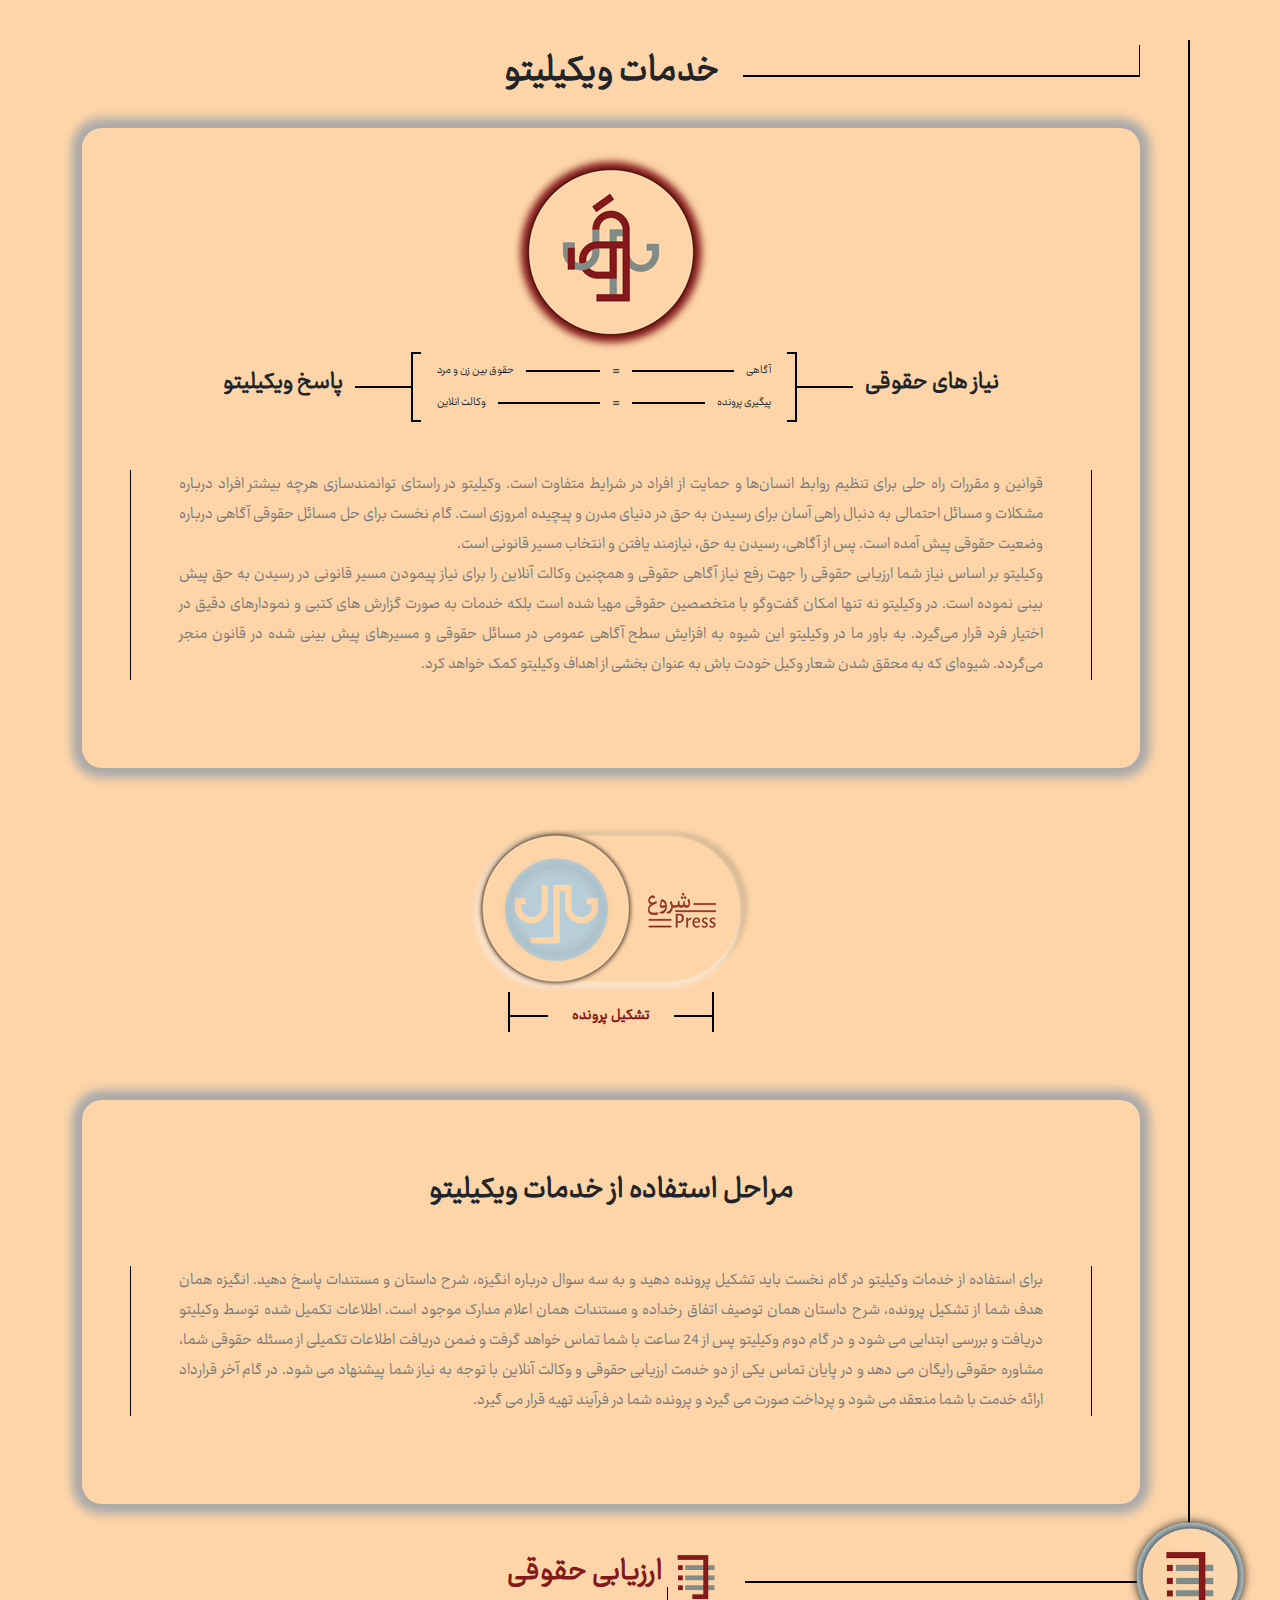
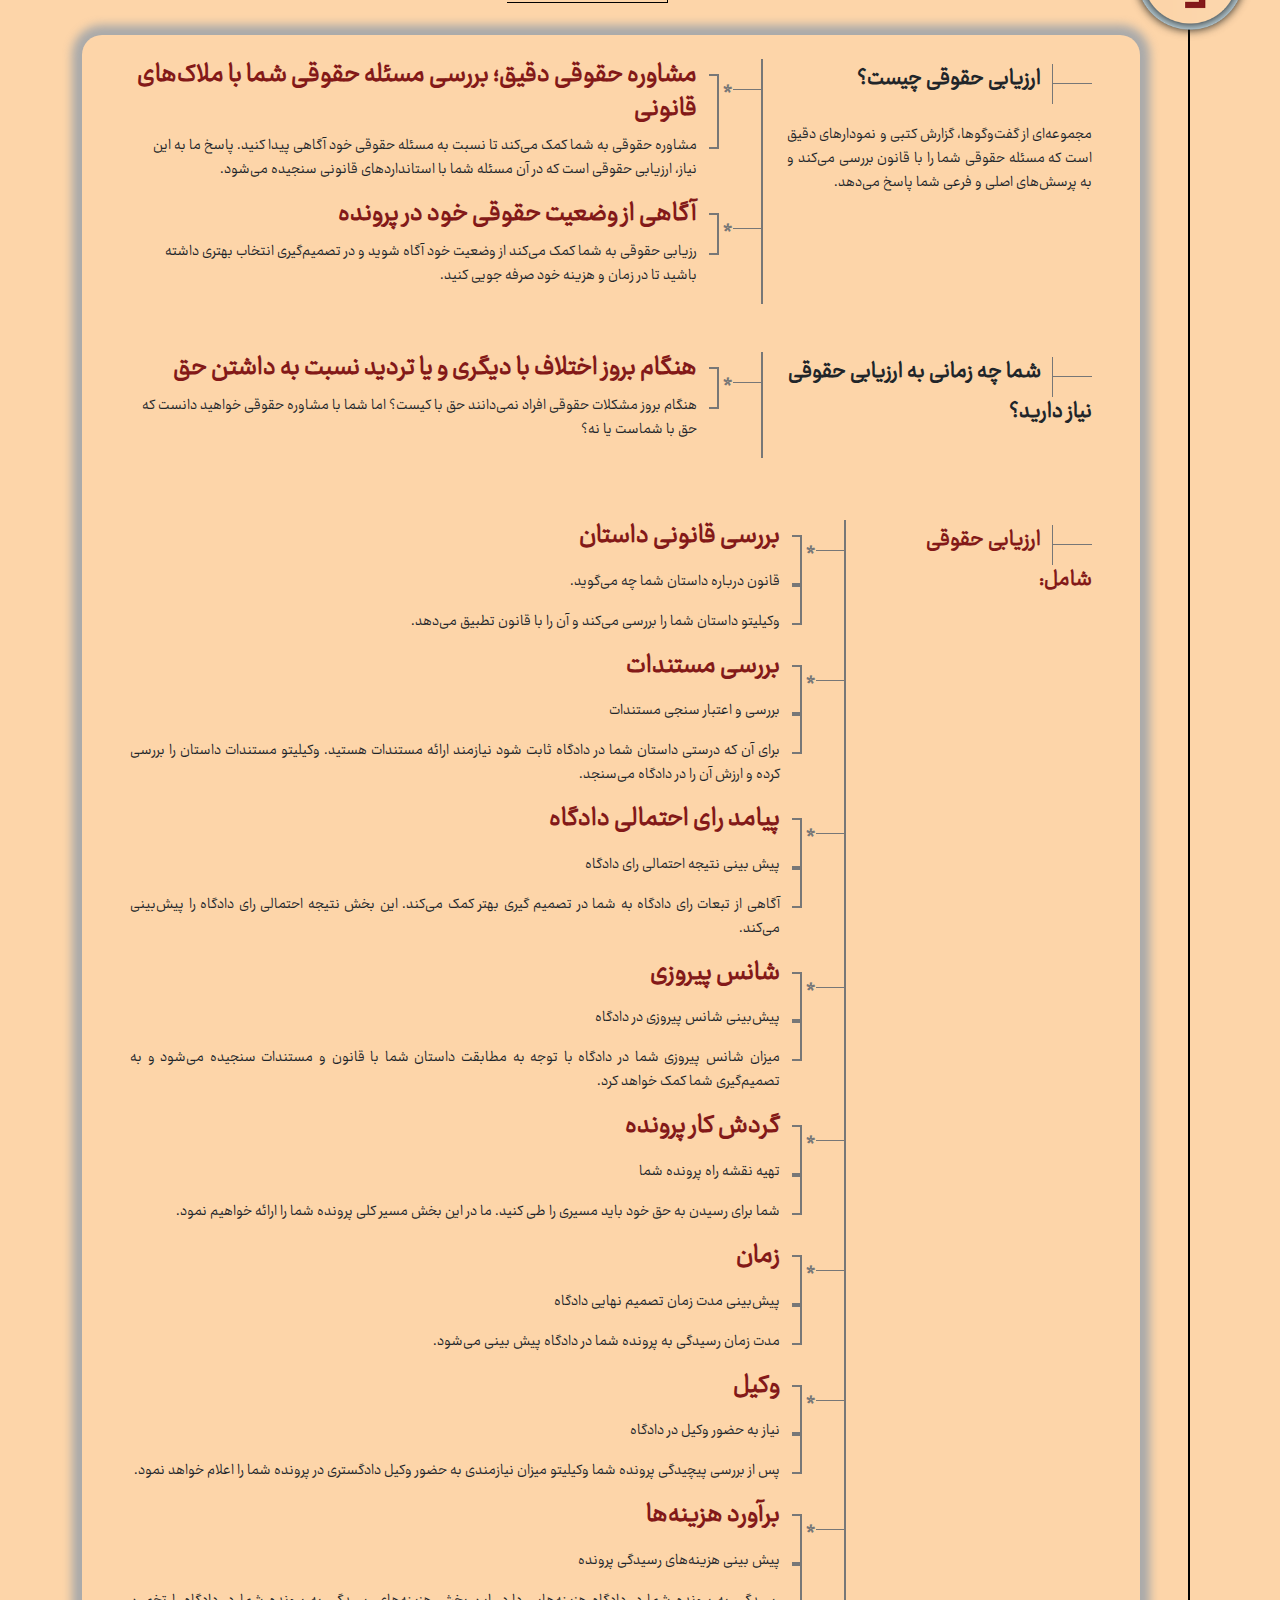
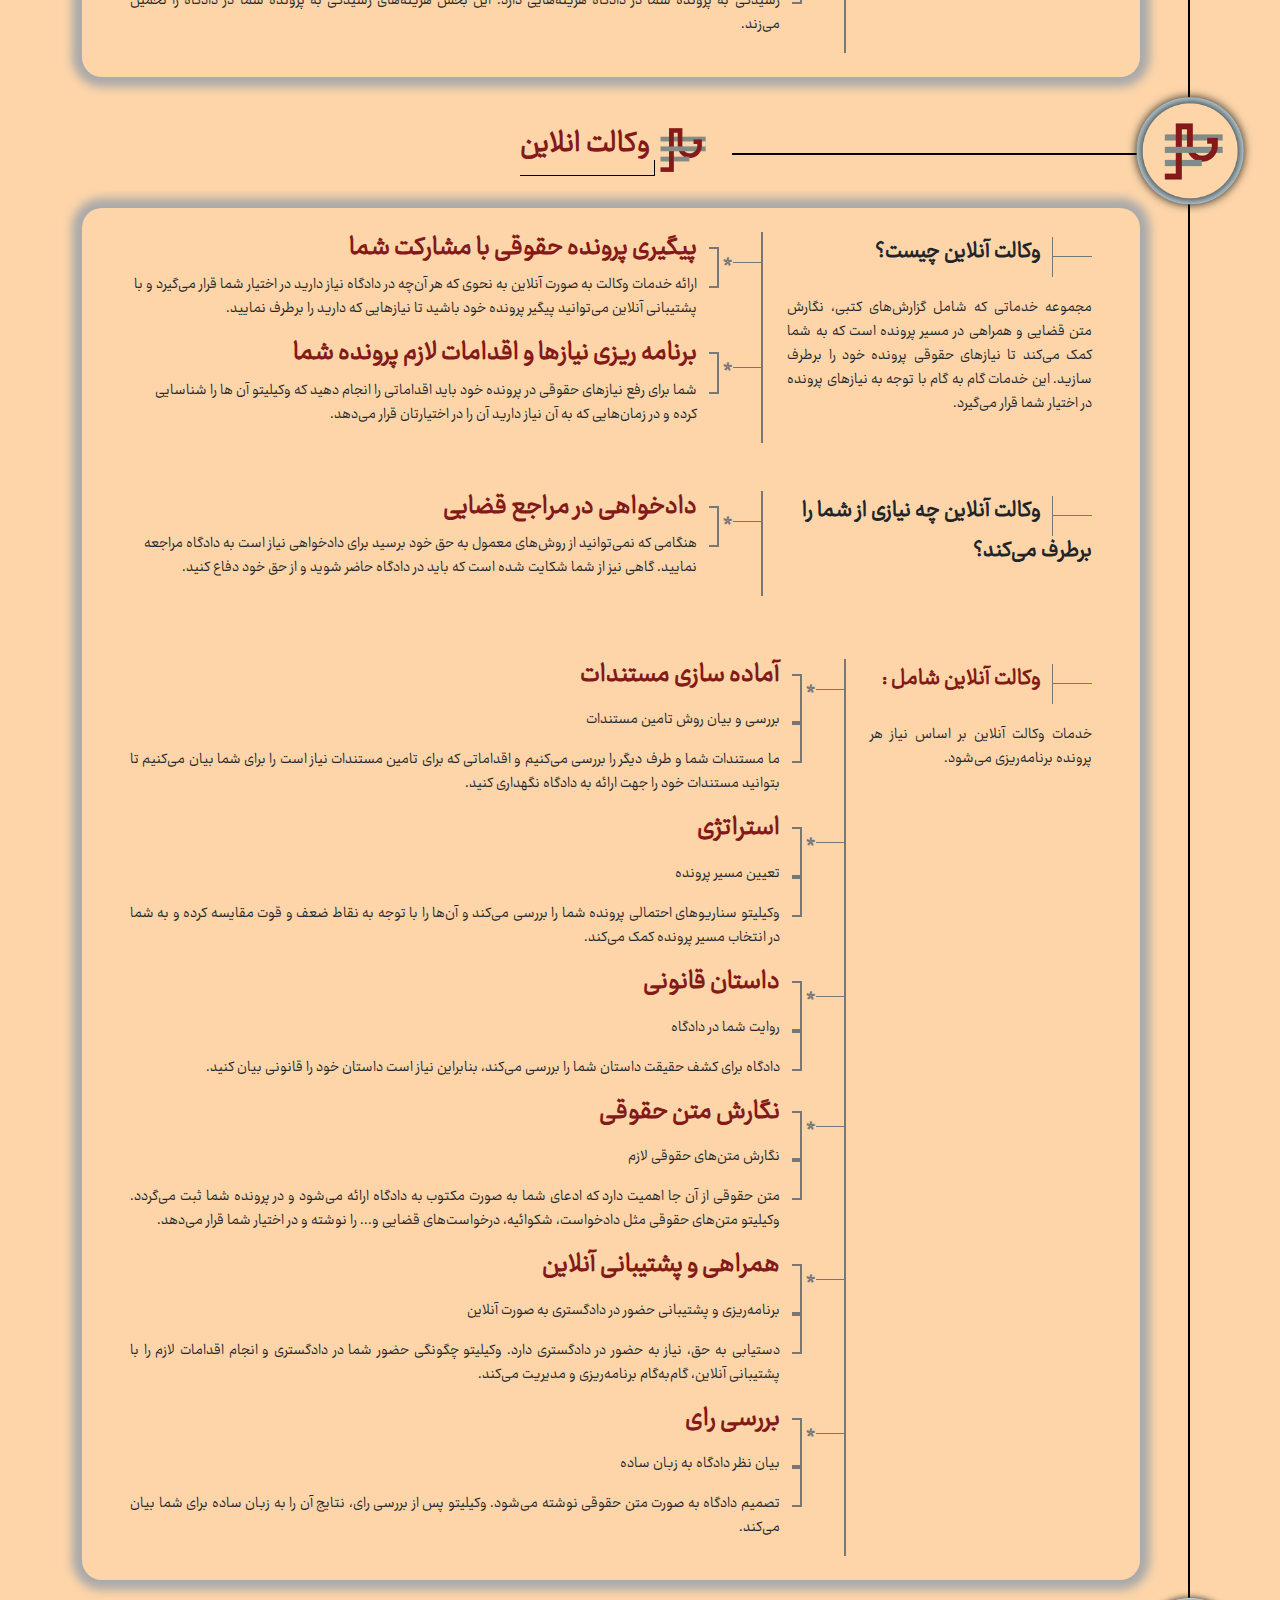
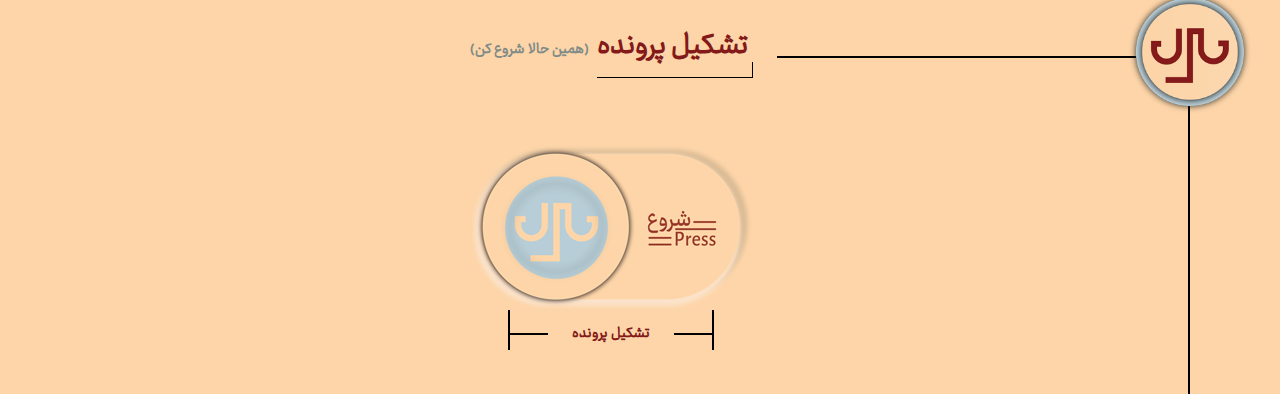
<file: index.html>
<!DOCTYPE html>
<html lang="fa" dir="rtl">
  <head>
    <meta charset="UTF-8" />
    <meta name="viewport" content="width=device-width, initial-scale=1.0" />
    <title>Document</title>
    <link rel="stylesheet" href="assets/css/bootstrap.rtl.min.css" />
    <link rel="stylesheet" href="assets/css/style.css" />
    <link rel="stylesheet" href="assets/css/media.css" />
  </head>
  <body>
    <div id="Hk-right-long-line"></div>
    <!-- component::Hk-header::begin -->
    <div class="container fw-bold mt-5">
      <div class="row justify-content-center align-items-center">
        <div class="col position-relative">
          <div class="Hk-through-line"></div>
          <div class="Hk-top-right-line"></div>
        </div>
        <div class="col-auto text-center">
          <h1 class="fw-bold">خدمات ویکیلیتو</h1>
        </div>
        <div class="col"></div>
      </div>
    </div>
    <!-- component::Hk-header::end -->
    <div class="container mt-4">
      <div class="Hk-box py-4 px-md-5 px-sm-2">
        <div class="row justify-content-center">
          <div class="col-auto">
            <img src="assets/images/semi-logo-D-1.png" alt="" />
          </div>
        </div>
        <!-- component::Hk-equal-box-desktop::begin -->
        <div
          id="Hk-equal-box"
          class="row align-items-center mx-auto d-none d-md-flex"
        >
          <div class="col-auto">
            <h3 class="fw-bold">نیاز های حقوقی</h3>
          </div>
          <div id="Hk-akoolad-right" class="col-auto ps-0">
            <!-- component::Hk-akoolad::begin -->
            <div class="Hk-akoolad d-flex align-items-center">
              <div class="Hk-through-line"></div>
            </div>
            <!-- component::Hk-akoolad::end -->
          </div>
          <div id="Hk-equal-box-math" class="col">
            <div class="row align-items-center justify-content-between">
              <div id="Hk-word-1" class="col-auto">آگاهی</div>
              <div class="col position-relative p-0">
                <div id="Hk-line-1" class="Hk-through-line"></div>
              </div>
              <div class="col-auto Hk-equal">=</div>
              <div class="col position-relative p-0">
                <div id="Hk-line-2" class="Hk-through-line"></div>
              </div>
              <div id="Hk-word-2" class="col-auto text-end">
                حقوق بین زن و مرد
              </div>
            </div>
            <div class="row align-items-center justify-content-between mt-2">
              <div id="Hk-word-3" class="col-auto">پیگیری پرونده</div>
              <div class="col position-relative p-0">
                <div id="Hk-line-3" class="Hk-through-line"></div>
              </div>
              <div class="col-auto Hk-equal">=</div>
              <div class="col position-relative p-0">
                <div id="Hk-line-4" class="Hk-through-line"></div>
              </div>
              <div id="Hk-word-4" class="col-auto text-end">وکالت انلاین</div>
            </div>
          </div>
          <div id="Hk-akoolad-left" class="col-auto pe-0">
            <!-- component::Hk-akoolad::begin -->
            <div class="Hk-akoolad Hk-rotate d-flex align-items-center">
              <div class="Hk-through-line"></div>
            </div>
            <!-- component::Hk-akoolad::end -->
          </div>
          <div class="col-auto">
            <h3 class="fw-bold Hk-equal-box-h3">پاسخ ویکیلیتو</h3>
          </div>
        </div>
        <!-- component::Hk-equal-box-desktop::end -->
        <!-- component::Hk-equal-box-mobile::begin -->
        <div id="Hk-equal-box-mobile" class="row mt-5 d-md-none">
          <div class="col">
            <div class="row justify-content-center">
              <div class="col-auto">
                <h3 class="fw-bold">نیازمندی مسائل حقوقی</h3>
              </div>
            </div>
            <div class="row justify-content-center mb-3">
              <div
                id="Hk-akoolad-ofoghi-top"
                class="col-auto"
                style="width: 600px; height: 40px"
              >
                <!-- component::Hk-akoolad-ofoghi::begin -->
                <div class="Hk-akoolad-ofoghi d-flex justify-content-center">
                  <div class="Hk-through-line-vertical"></div>
                </div>
                <!-- component::Hk-akoolad-ofoghi::end -->
              </div>
            </div>
            <div class="row">
              <div id="Hk-equal-box-mobile-right" class="col-6">
                <div
                  class="row flex-column justify-content-center align-items-center"
                >
                  <div class="col-auto">اگاهی درباره وضعیت حقوقی</div>
                  <div
                    class="col-auto position-relative"
                    style="height: 15px; width: 2px"
                  >
                    <div class="Hk-through-line-vertical"></div>
                  </div>
                  <div class="col-auto">=</div>
                  <div
                    class="col-auto position-relative"
                    style="height: 15px; width: 2px"
                  >
                    <div class="Hk-through-line-vertical"></div>
                  </div>
                  <div class="col-auto">ارزیابی حقوقی</div>
                </div>
              </div>
              <div id="Hk-equal-box-mobile-left" class="col-6">
                <div
                  class="row flex-column justify-content-center align-items-center"
                >
                  <div class="col-auto">پیگیری پرونده حقوقی</div>
                  <div
                    class="col-auto position-relative"
                    style="height: 15px; width: 2px"
                  >
                    <div class="Hk-through-line-vertical"></div>
                  </div>
                  <div class="col-auto">=</div>
                  <div
                    class="col-auto position-relative"
                    style="height: 15px; width: 2px"
                  >
                    <div class="Hk-through-line-vertical"></div>
                  </div>
                  <div class="col-auto">وکالت انلاین</div>
                </div>
              </div>
            </div>
            <div class="row justify-content-center mt-3">
              <div
                id="Hk-akoolad-ofoghi-bottom"
                class="col-auto"
                style="width: 600px; height: 40px"
              >
                <!-- component::Hk-akoolad-ofoghi::begin -->
                <div
                  class="Hk-akoolad-ofoghi Hk-rotate d-flex justify-content-center"
                >
                  <div class="Hk-through-line-vertical"></div>
                </div>
                <!-- component::Hk-akoolad-ofoghi::end -->
              </div>
            </div>
            <div class="row justify-content-center mt-2">
              <div class="col-auto">
                <h3 class="fw-bold">پاسخ ویکیلیتو</h3>
              </div>
            </div>
          </div>
        </div>
        <!-- component::Hk-equal-box-mobile::end -->
        <div class="row my-5">
          <div class="col">
            <p class="Hk-paragraph Hk-border-both px-5">
              قوانین و مقررات راه حلی برای تنظیم روابط انسان‌ها و حمایت از افراد
              در شرایط متفاوت است. وکیلیتو در راستای توانمندسازی هرچه بیشتر
              افراد درباره مشکلات و مسائل احتمالی به دنبال راهی آسان برای رسیدن
              به حق در دنیای مدرن و پیچیده امروزی است. گام نخست برای حل مسائل
              حقوقی آگاهی درباره وضعیت حقوقی پیش آمده است. پس از آگاهی، رسیدن به
              حق، نیازمند یافتن و انتخاب مسیر قانونی است.
              <br />
              وکیلیتو بر اساس نیاز شما ارزیابی حقوقی را جهت رفع نیاز آگاهی حقوقی
              و همچنین وکالت آنلاین را برای نیاز پیمودن مسیر قانونی در رسیدن به
              حق پیش بینی نموده است. در وکیلیتو نه تنها امکان گفت‌وگو با متخصصین
              حقوقی مهیا شده است بلکه خدمات به صورت گزارش های کتبی و نمودارهای
              دقیق در اختیار فرد قرار می‌گیرد. به باور ما در وکیلیتو این شیوه به
              افزایش سطح آگاهی عمومی در مسائل حقوقی و مسیرهای پیش بینی شده در
              قانون منجر می‌گردد. شیوه‌ای که به محقق شدن شعار وکیل خودت باش به
              عنوان بخشی از اهداف وکیلیتو کمک خواهد کرد.
            </p>
          </div>
        </div>
      </div>
    </div>
    <div class="container">
      <div class="row justify-content-center">
        <div class="col-auto">
          <!-- component::Hk-start-btn::begin -->
          <div class="Hk-start-btn-container py-5">
            <div class="row">
              <div class="col">
                <div class="Hk-start-btn"></div>
              </div>
            </div>
            <div class="row">
              <div class="col">
                <div class="row align-items-center justify-content-center">
                  <div class="col-auto">
                    <div class="Hk-3raahi"></div>
                  </div>
                  <div class="col-auto">
                    <span class="Hk-text-primary fw-bold">تشکیل پرونده</span>
                  </div>
                  <div class="col-auto">
                    <div class="Hk-3raahi Hk-flip"></div>
                  </div>
                </div>
              </div>
            </div>
          </div>
          <!-- component::Hk-start-btn::end -->
        </div>
      </div>
    </div>
    <div class="container mt-4">
      <div class="Hk-box py-4 px-md-5 px-sm-2">
        <div class="row justify-content-center">
          <div class="col-auto">
            <h2 class="fw-bold mt-5">مراحل استفاده از خدمات ویکیلیتو</h2>
          </div>
        </div>
        <div class="row my-5">
          <div class="col">
            <p class="Hk-paragraph Hk-border-both px-5">
              برای استفاده از خدمات وکیلیتو در گام نخست باید تشکیل پرونده دهید و
              به سه سوال درباره انگیزه، شرح داستان و مستندات پاسخ دهید. انگیزه
              همان هدف شما از تشکیل پرونده، شرح داستان همان توصیف اتفاق رخداده و
              مستندات همان اعلام مدارک موجود است. اطلاعات تکمیل شده توسط وکیلیتو
              دریافت و بررسی ابتدایی می شود و در گام دوم وکیلیتو پس از 24 ساعت
              با شما تماس خواهد گرفت و ضمن دریافت اطلاعات تکمیلی از مسئله حقوقی
              شما، مشاوره حقوقی رایگان می دهد و در پایان تماس یکی از دو خدمت
              ارزیابی حقوقی و وکالت آنلاین با توجه به نیاز شما پیشنهاد می شود.
              در گام آخر قرارداد ارائه خدمت با شما منعقد می شود و پرداخت صورت می
              گیرد و پرونده شما در فرآیند تهیه قرار می گیرد.
            </p>
          </div>
        </div>
      </div>
    </div>
    <!-- sectoin::ارزیابی حقوقی -->
    <!-- component::Hk-header::begin -->
    <div class="container fw-bold mt-5 Hk-header position-relative">
      <div class="row justify-content-center align-items-center">
        <img
          class="Hk-header-absolute-image"
          src="assets/images/1-Service-another-1.png"
          alt=""
        />
        <div class="col position-relative">
          <div class="Hk-through-line"></div>
        </div>
        <div class="col-auto text-center">
          <img
          class="Hk-header-mobile-image"
          src="assets/images/1-Service-another-2.png"
          alt=""
          />
          <h2 class="fw-bold Hk-text-primary Hk-header-title">ارزیابی حقوقی</h2>
        </div>
        <div class="col"></div>
      </div>
    </div>
    <!-- component::Hk-header::end -->
    <div class="container mt-4">
      <div class="Hk-box py-4 px-md-5 px-sm-4 px-3">
        <div class="row">
          <div class="col-12 col-lg-4">
            <div class="row flex-column">
              <div class="col">
                <!-- component::Hk-3raahi-middle::begin -->
                <div class="Hk-3raahi-middle Hk-flip d-inline-block"></div>
                <!-- component::Hk-3raahi-middle::end -->
                <span class="h4 fw-bold ps-2 Hk-line-height-40">
                  ارزیابی حقوقی چیست؟
                </span>
              </div>
              <div class="col mt-4">
                <p class="text-justify Hk-border-both-mobile px-3 px-lg-0">
                  مجموعه‌ای از گفت‌وگوها، گزارش کتبی و نمودارهای دقیق است که
                  مسئله حقوقی شما را با قانون بررسی می‌کند و به پرسش‌های اصلی و
                  فرعی شما پاسخ می‌دهد.
                </p>
              </div>
            </div>
          </div>
          <div class="col-12 col-lg-8">
            <!--components:: Hk-tree-2level::begin -->
            <div class="row">
              <div class="col-auto pe-4">
                <div class="Hk-lines-with-star">
                  <div class="Hk-star-line"></div>
                </div>
              </div>
              <div class="col">
                <div class="row flex-column position-relative">
                  <div class="col h3 Hk-text-primary fw-bold Hk-tree-box-title">
                    <div class="Hk-line-more"></div>
                    <span>
                      مشاوره حقوقی دقیق؛ بررسی مسئله حقوقی شما با ملاک‌های
                      قانونی
                    </span>
                  </div>
                  <div class="col Hk-tree-box-subTitle">
                    <p>
                      مشاوره حقوقی به شما کمک می‌کند تا نسبت به مسئله حقوقی خود
                      آگاهی پیدا کنید. پاسخ ما به این نیاز، ارزیابی حقوقی است که
                      در آن مسئله شما با استانداردهای قانونی سنجیده می‌شود.
                    </p>
                  </div>
                </div>
              </div>
            </div>
            <!--components:: Hk-tree-2level::end -->
            <!--components:: Hk-tree-2level::begin -->
            <div class="row">
              <div class="col-auto pe-4">
                <div class="Hk-lines-with-star">
                  <div class="Hk-star-line"></div>
                </div>
              </div>
              <div class="col">
                <div class="row flex-column position-relative">
                  <div class="col h3 Hk-text-primary fw-bold Hk-tree-box-title">
                    <div class="Hk-line-more"></div>
                    <span> آگاهی از وضعیت حقوقی خود در پرونده</span>
                  </div>
                  <div class="col Hk-tree-box-subTitle">
                    <p>
                      رزیابی حقوقی به شما کمک می‌کند از وضعیت خود آگاه شوید و در
                      تصمیم‌گیری انتخاب بهتری داشته باشید تا در زمان و هزینه خود
                      صرفه جویی کنید.
                    </p>
                  </div>
                </div>
              </div>
            </div>
            <!--components:: Hk-tree-2level::end -->
          </div>
        </div>
        <div class="row mt-5">
          <div class="col-12 col-lg-4">
            <div class="row flex-column">
              <div class="col">
                <!-- component::Hk-3raahi-middle::begin -->
                <div class="Hk-3raahi-middle Hk-flip d-inline-block"></div>
                <!-- component::Hk-3raahi-middle::end -->
                <span class="h4 fw-bold ps-2 Hk-line-height-40">
                  شما چه زمانی به ارزیابی حقوقی نیاز دارید؟</span
                >
              </div>
              <div class="col mt-4">
                <p class="text-justify"></p>
              </div>
            </div>
          </div>
          <div class="col-12 col-lg-8">
            <!--components:: Hk-tree-2level::begin -->
            <div class="row">
              <div class="col-auto pe-4">
                <div class="Hk-lines-with-star">
                  <div class="Hk-star-line"></div>
                </div>
              </div>
              <div class="col">
                <div class="row flex-column position-relative">
                  <div class="col h3 Hk-text-primary fw-bold Hk-tree-box-title">
                    <div class="Hk-line-more"></div>
                    <span>
                      هنگام بروز اختلاف با دیگری و یا تردید نسبت به داشتن حق
                    </span>
                  </div>
                  <div class="col Hk-tree-box-subTitle">
                    <p>
                      هنگام بروز مشکلات حقوقی افراد نمی‌دانند حق با کیست؟ اما
                      شما با مشاوره حقوقی خواهید دانست که حق با شماست یا نه؟
                    </p>
                  </div>
                </div>
              </div>
            </div>
            <!--components:: Hk-tree-2level::end -->
          </div>
        </div>
        <div class="row mt-5">
          <div class="col-12 col-lg-3">
            <div class="row flex-column">
              <div class="col">
                <!-- component::Hk-3raahi-middle::begin -->
                <div class="Hk-3raahi-middle Hk-flip d-inline-block"></div>
                <!-- component::Hk-3raahi-middle::end -->
                <span
                  class="Hk-h4 fw-bold ps-2 Hk-line-height-40 Hk-text-primary"
                  >ارزیابی حقوقی شامل:
                </span>
              </div>
              <div class="col mt-4">
                <p class="text-justify"></p>
              </div>
            </div>
          </div>
          <div class="col-12 col-lg-9">
            <!--components:: Hk-tree-3level::begin -->
            <div class="row">
              <div class="col-auto pe-4">
                <div class="Hk-lines-with-star">
                  <div class="Hk-star-line"></div>
                </div>
              </div>
              <div class="col">
                <div class="row flex-column position-relative">
                  <div class="col h3 Hk-text-primary fw-bold Hk-tree-box-title">
                    <div class="Hk-line-more"></div>
                    <span>بررسی قانونی داستان</span>
                  </div>
                  <div class="col Hk-tree-box-subTitle mt-2">
                    <div class="Hk-line-more2"></div>
                    <p>قانون درباره داستان شما چه می‌گوید.</p>
                  </div>
                  <div class="col Hk-tree-box-subTitle2">
                    <p>
                      وکیلیتو داستان شما را بررسی می‌کند و آن را با قانون تطبیق
                      می‌دهد.
                    </p>
                  </div>
                </div>
              </div>
            </div>
            <!--components:: Hk-tree-3level::end -->
            <!--components:: Hk-tree-3level::begin -->
            <div class="row">
              <div class="col-auto pe-4">
                <div class="Hk-lines-with-star">
                  <div class="Hk-star-line"></div>
                </div>
              </div>
              <div class="col">
                <div class="row flex-column position-relative">
                  <div class="col h3 Hk-text-primary fw-bold Hk-tree-box-title">
                    <div class="Hk-line-more"></div>
                    <span>بررسی مستندات</span>
                  </div>
                  <div class="col Hk-tree-box-subTitle mt-2">
                    <div class="Hk-line-more2"></div>
                    <p>بررسی و اعتبار سنجی مستندات</p>
                  </div>
                  <div class="col Hk-tree-box-subTitle2">
                    <p>
                      برای آن که درستی داستان شما در دادگاه ثابت شود نیازمند
                      ارائه مستندات هستید. وکیلیتو مستندات داستان را بررسی کرده
                      و ارزش آن را در دادگاه می‌سنجد.
                    </p>
                  </div>
                </div>
              </div>
            </div>
            <!--components:: Hk-tree-3level::end -->
            <!--components:: Hk-tree-3level::begin -->
            <div class="row">
              <div class="col-auto pe-4">
                <div class="Hk-lines-with-star">
                  <div class="Hk-star-line"></div>
                </div>
              </div>
              <div class="col">
                <div class="row flex-column position-relative">
                  <div class="col h3 Hk-text-primary fw-bold Hk-tree-box-title">
                    <div class="Hk-line-more"></div>
                    <span>پیامد رای احتمالی دادگاه </span>
                  </div>
                  <div class="col Hk-tree-box-subTitle mt-2">
                    <div class="Hk-line-more2"></div>
                    <p>پیش بینی نتیجه احتمالی رای دادگاه</p>
                  </div>
                  <div class="col Hk-tree-box-subTitle2">
                    <p>
                      آگاهی از تبعات رای دادگاه به شما در تصمیم گیری بهتر کمک
                      می‌کند. این بخش نتیجه احتمالی رای دادگاه را پیش‌بینی
                      می‌کند.
                    </p>
                  </div>
                </div>
              </div>
            </div>
            <!--components:: Hk-tree-3level::end -->
            <!--components:: Hk-tree-3level::begin -->
            <div class="row">
              <div class="col-auto pe-4">
                <div class="Hk-lines-with-star">
                  <div class="Hk-star-line"></div>
                </div>
              </div>
              <div class="col">
                <div class="row flex-column position-relative">
                  <div class="col h3 Hk-text-primary fw-bold Hk-tree-box-title">
                    <div class="Hk-line-more"></div>
                    <span>شانس پیروزی </span>
                  </div>
                  <div class="col Hk-tree-box-subTitle mt-2">
                    <div class="Hk-line-more2"></div>
                    <p>پیش‌بینی شانس پیروزی در دادگاه</p>
                  </div>
                  <div class="col Hk-tree-box-subTitle2">
                    <p>
                      میزان شانس پیروزی شما در دادگاه با توجه به مطابقت داستان
                      شما با قانون و مستندات سنجیده می‌شود و به تصمیم‌گیری شما
                      کمک خواهد کرد.
                    </p>
                  </div>
                </div>
              </div>
            </div>
            <!--components:: Hk-tree-3level::end -->
            <!--components:: Hk-tree-3level::begin -->
            <div class="row">
              <div class="col-auto pe-4">
                <div class="Hk-lines-with-star">
                  <div class="Hk-star-line"></div>
                </div>
              </div>
              <div class="col">
                <div class="row flex-column position-relative">
                  <div class="col h3 Hk-text-primary fw-bold Hk-tree-box-title">
                    <div class="Hk-line-more"></div>
                    <span>گردش کار پرونده </span>
                  </div>
                  <div class="col Hk-tree-box-subTitle mt-2">
                    <div class="Hk-line-more2"></div>
                    <p>تهیه نقشه راه پرونده شما</p>
                  </div>
                  <div class="col Hk-tree-box-subTitle2">
                    <p>
                      شما برای رسیدن به حق خود باید مسیری را طی کنید. ما در این
                      بخش مسیر کلی پرونده شما را ارائه خواهیم نمود.
                    </p>
                  </div>
                </div>
              </div>
            </div>
            <!--components:: Hk-tree-3level::end -->
            <!--components:: Hk-tree-3level::begin -->
            <div class="row">
              <div class="col-auto pe-4">
                <div class="Hk-lines-with-star">
                  <div class="Hk-star-line"></div>
                </div>
              </div>
              <div class="col">
                <div class="row flex-column position-relative">
                  <div class="col h3 Hk-text-primary fw-bold Hk-tree-box-title">
                    <div class="Hk-line-more"></div>
                    <span>زمان </span>
                  </div>
                  <div class="col Hk-tree-box-subTitle mt-2">
                    <div class="Hk-line-more2"></div>
                    <p>پیش‌بینی مدت زمان تصمیم نهایی دادگاه</p>
                  </div>
                  <div class="col Hk-tree-box-subTitle2">
                    <p>
                      مدت زمان رسیدگی به پرونده شما در دادگاه پیش بینی می‌شود.
                    </p>
                  </div>
                </div>
              </div>
            </div>
            <!--components:: Hk-tree-3level::end -->
            <!--components:: Hk-tree-3level::begin -->
            <div class="row">
              <div class="col-auto pe-4">
                <div class="Hk-lines-with-star">
                  <div class="Hk-star-line"></div>
                </div>
              </div>
              <div class="col">
                <div class="row flex-column position-relative">
                  <div class="col h3 Hk-text-primary fw-bold Hk-tree-box-title">
                    <div class="Hk-line-more"></div>
                    <span>وکیل </span>
                  </div>
                  <div class="col Hk-tree-box-subTitle mt-2">
                    <div class="Hk-line-more2"></div>
                    <p>نیاز به حضور وکیل در دادگاه</p>
                  </div>
                  <div class="col Hk-tree-box-subTitle2">
                    <p>
                      پس از بررسی پیچیدگی پرونده شما وکیلیتو میزان نیازمندی به
                      حضور وکیل دادگستری در پرونده شما را اعلام خواهد نمود.
                    </p>
                  </div>
                </div>
              </div>
            </div>
            <!--components:: Hk-tree-3level::end -->
            <!--components:: Hk-tree-3level::begin -->
            <div class="row">
              <div class="col-auto pe-4">
                <div class="Hk-lines-with-star">
                  <div class="Hk-star-line"></div>
                </div>
              </div>
              <div class="col">
                <div class="row flex-column position-relative">
                  <div class="col h3 Hk-text-primary fw-bold Hk-tree-box-title">
                    <div class="Hk-line-more"></div>
                    <span>برآورد هزینه‌ها </span>
                  </div>
                  <div class="col Hk-tree-box-subTitle mt-2">
                    <div class="Hk-line-more2"></div>
                    <p>پیش بینی هزینه‌های رسیدگی پرونده</p>
                  </div>
                  <div class="col Hk-tree-box-subTitle2">
                    <p>
                      رسیدگی به پرونده شما در دادگاه هزینه‌هایی دارد. این بخش
                      هزینه‌های رسیدگی به پرونده شما در دادگاه را تخمین می‌زند.
                    </p>
                  </div>
                </div>
              </div>
            </div>
            <!--components:: Hk-tree-3level::end -->
          </div>
        </div>
      </div>
    </div>

    <!-- section::وکالت انلاین -->
    <!-- component::Hk-header::begin -->
    <div class="container fw-bold mt-5 Hk-header position-relative">
      <div class="row justify-content-center align-items-center">
        <img
          class="Hk-header-absolute-image"
          src="assets/images/2-Service-another-1.png"
          alt=""
        />
        <div class="col position-relative">
          <div class="Hk-through-line"></div>
        </div>
        <div class="col-auto text-center">
          <img
          class="Hk-header-mobile-image"
          src="assets/images/2-Service-another-2.png"
          alt=""
          />
          <h2 class="fw-bold Hk-text-primary Hk-header-title">وکالت انلاین</h2>
        </div>
        <div class="col"></div>
      </div>
    </div>
    <!-- component::Hk-header::end -->
    <div class="container mt-4">
      <div class="Hk-box py-4 px-md-5 px-sm-4 px-3">
        <div class="row">
          <div class="col-12 col-lg-4">
            <div class="row flex-column">
              <div class="col">
                <!-- component::Hk-3raahi-middle::begin -->
                <div class="Hk-3raahi-middle Hk-flip d-inline-block"></div>
                <!-- component::Hk-3raahi-middle::end -->
                <span class="h4 fw-bold ps-2 Hk-line-height-40">
                  وکالت آنلاین چیست؟
                </span>
              </div>
              <div class="col mt-4">
                <p class="text-justify Hk-border-both-mobile px-3 px-lg-0">
                  مجموعه خدماتی که شامل گزارش‌های کتبی، نگارش متن قضایی و همراهی
                  در مسیر پرونده است که به شما کمک می‌کند تا نیازهای حقوقی
                  پرونده خود را برطرف سازید. این خدمات گام به گام با توجه به
                  نیازهای پرونده در اختیار شما قرار می‌گیرد.
                </p>
              </div>
            </div>
          </div>
          <div class="col-12 col-lg-8">
            <!--components:: Hk-tree-2level::begin -->
            <div class="row">
              <div class="col-auto pe-4">
                <div class="Hk-lines-with-star">
                  <div class="Hk-star-line"></div>
                </div>
              </div>
              <div class="col">
                <div class="row flex-column position-relative">
                  <div class="col h3 Hk-text-primary fw-bold Hk-tree-box-title">
                    <div class="Hk-line-more"></div>
                    <span> پیگیری پرونده حقوقی با مشارکت شما </span>
                  </div>
                  <div class="col Hk-tree-box-subTitle">
                    <p>
                      ارائه خدمات وکالت به صورت آنلاین به نحوی که هر آن‌چه در
                      دادگاه نیاز دارید در اختیار شما قرار می‌گیرد و با پشتیبانی
                      آنلاین می‌توانید پیگیر پرونده خود باشید تا نیازهایی که
                      دارید را برطرف نمایید.
                    </p>
                  </div>
                </div>
              </div>
            </div>
            <!--components:: Hk-tree-2level::end -->
            <!--components:: Hk-tree-2level::begin -->
            <div class="row">
              <div class="col-auto pe-4">
                <div class="Hk-lines-with-star">
                  <div class="Hk-star-line"></div>
                </div>
              </div>
              <div class="col">
                <div class="row flex-column position-relative">
                  <div class="col h3 Hk-text-primary fw-bold Hk-tree-box-title">
                    <div class="Hk-line-more"></div>
                    <span> برنامه ریزی نیازها و اقدامات لازم پرونده شما </span>
                  </div>
                  <div class="col Hk-tree-box-subTitle">
                    <p>
                      شما برای رفع نیازهای حقوقی در پرونده خود باید اقداماتی را
                      انجام دهید که وکیلیتو آن ها را شناسایی کرده و در زمان‌هایی
                      که به آن نیاز دارید آن را در اختیارتان قرار می‌دهد.
                    </p>
                  </div>
                </div>
              </div>
            </div>
            <!--components:: Hk-tree-2level::end -->
          </div>
        </div>
        <div class="row mt-5">
          <div class="col-4">
            <div class="row flex-column">
              <div class="col">
                <!-- component::Hk-3raahi-middle::begin -->
                <div class="Hk-3raahi-middle Hk-flip d-inline-block"></div>
                <!-- component::Hk-3raahi-middle::end -->
                <span class="h4 fw-bold ps-2 Hk-line-height-40">
                  وکالت آنلاین چه نیازی از شما را برطرف می‌کند؟
                </span>
              </div>
              <div class="col mt-4">
                <p class="text-justify"></p>
              </div>
            </div>
          </div>
          <div class="col-8">
            <!--components:: Hk-tree-2level::begin -->
            <div class="row">
              <div class="col-auto pe-4">
                <div class="Hk-lines-with-star">
                  <div class="Hk-star-line"></div>
                </div>
              </div>
              <div class="col">
                <div class="row flex-column position-relative">
                  <div class="col h3 Hk-text-primary fw-bold Hk-tree-box-title">
                    <div class="Hk-line-more"></div>
                    <span> دادخواهی در مراجع قضایی </span>
                  </div>
                  <div class="col Hk-tree-box-subTitle">
                    <p>
                      هنگامی که نمی‌توانید از روش‌های معمول به حق خود برسید برای
                      دادخواهی نیاز است به دادگاه مراجعه نمایید. گاهی نیز از شما
                      شکایت شده است که باید در دادگاه حاضر شوید و از حق خود دفاع
                      کنید.
                    </p>
                  </div>
                </div>
              </div>
            </div>
            <!--components:: Hk-tree-2level::end -->
          </div>
        </div>
        <div class="row mt-5">
          <div class="col-3">
            <div class="row flex-column">
              <div class="col">
                <!-- component::Hk-3raahi-middle::begin -->
                <div class="Hk-3raahi-middle Hk-flip d-inline-block"></div>
                <!-- component::Hk-3raahi-middle::end -->
                <span class="h4 fw-bold ps-2 Hk-line-height-40 Hk-text-primary">
                  وکالت آنلاین شامل :
                </span>
              </div>
              <div class="col mt-4">
                <p class="text-justify">
                  خدمات وکالت آنلاین بر اساس نیاز هر پرونده برنامه‌ریزی می‌شود.
                </p>
              </div>
            </div>
          </div>
          <div class="col-9">
            <!--components:: Hk-tree-3level::begin -->
            <div class="row">
              <div class="col-auto pe-4">
                <div class="Hk-lines-with-star">
                  <div class="Hk-star-line"></div>
                </div>
              </div>
              <div class="col">
                <div class="row flex-column position-relative">
                  <div class="col h3 Hk-text-primary fw-bold Hk-tree-box-title">
                    <div class="Hk-line-more"></div>
                    <span>آماده سازی مستندات </span>
                  </div>
                  <div class="col Hk-tree-box-subTitle mt-2">
                    <div class="Hk-line-more2"></div>
                    <p>بررسی و بیان روش تامین مستندات</p>
                  </div>
                  <div class="col Hk-tree-box-subTitle2">
                    <p>
                      ما مستندات شما و طرف دیگر را بررسی می‌کنیم و اقداماتی که
                      برای تامین مستندات نیاز است را برای شما بیان می‌کنیم تا
                      بتوانید مستندات خود را جهت ارائه به دادگاه نگهداری کنید.
                    </p>
                  </div>
                </div>
              </div>
            </div>
            <!--components:: Hk-tree-3level::end -->
            <!--components:: Hk-tree-3level::begin -->
            <div class="row">
              <div class="col-auto pe-4">
                <div class="Hk-lines-with-star">
                  <div class="Hk-star-line"></div>
                </div>
              </div>
              <div class="col">
                <div class="row flex-column position-relative">
                  <div class="col h3 Hk-text-primary fw-bold Hk-tree-box-title">
                    <div class="Hk-line-more"></div>
                    <span>استراتژی </span>
                  </div>
                  <div class="col Hk-tree-box-subTitle mt-2">
                    <div class="Hk-line-more2"></div>
                    <p>تعیین مسیر پرونده</p>
                  </div>
                  <div class="col Hk-tree-box-subTitle2">
                    <p>
                      وکیلیتو سناریوهای احتمالی پرونده شما را بررسی می‌کند و
                      آن‌ها را با توجه به نقاط ضعف و قوت مقایسه کرده و به شما در
                      انتخاب مسیر پرونده کمک می‌کند.
                    </p>
                  </div>
                </div>
              </div>
            </div>
            <!--components:: Hk-tree-3level::end -->
            <!--components:: Hk-tree-3level::begin -->
            <div class="row">
              <div class="col-auto pe-4">
                <div class="Hk-lines-with-star">
                  <div class="Hk-star-line"></div>
                </div>
              </div>
              <div class="col">
                <div class="row flex-column position-relative">
                  <div class="col h3 Hk-text-primary fw-bold Hk-tree-box-title">
                    <div class="Hk-line-more"></div>
                    <span>داستان قانونی </span>
                  </div>
                  <div class="col Hk-tree-box-subTitle mt-2">
                    <div class="Hk-line-more2"></div>
                    <p>روایت شما در دادگاه</p>
                  </div>
                  <div class="col Hk-tree-box-subTitle2">
                    <p>
                      دادگاه برای کشف حقیقت داستان شما را بررسی می‌کند، بنابراین
                      نیاز است داستان خود را قانونی بیان کنید.
                    </p>
                  </div>
                </div>
              </div>
            </div>
            <!--components:: Hk-tree-3level::end -->
            <!--components:: Hk-tree-3level::begin -->
            <div class="row">
              <div class="col-auto pe-4">
                <div class="Hk-lines-with-star">
                  <div class="Hk-star-line"></div>
                </div>
              </div>
              <div class="col">
                <div class="row flex-column position-relative">
                  <div class="col h3 Hk-text-primary fw-bold Hk-tree-box-title">
                    <div class="Hk-line-more"></div>
                    <span>نگارش متن حقوقی </span>
                  </div>
                  <div class="col Hk-tree-box-subTitle mt-2">
                    <div class="Hk-line-more2"></div>
                    <p>نگارش متن‌های حقوقی لازم</p>
                  </div>
                  <div class="col Hk-tree-box-subTitle2">
                    <p>
                      متن حقوقی از آن جا اهمیت دارد که ادعای شما به صورت مکتوب
                      به دادگاه ارائه می‌شود و در پرونده شما ثبت می‌گردد.
                      وکیلیتو متن‌های حقوقی مثل دادخواست، شکوائیه، درخواست‌های
                      قضایی و... را نوشته و در اختیار شما قرار می‌دهد.
                    </p>
                  </div>
                </div>
              </div>
            </div>
            <!--components:: Hk-tree-3level::end -->
            <!--components:: Hk-tree-3level::begin -->
            <div class="row">
              <div class="col-auto pe-4">
                <div class="Hk-lines-with-star">
                  <div class="Hk-star-line"></div>
                </div>
              </div>
              <div class="col">
                <div class="row flex-column position-relative">
                  <div class="col h3 Hk-text-primary fw-bold Hk-tree-box-title">
                    <div class="Hk-line-more"></div>
                    <span>همراهی و پشتیبانی آنلاین </span>
                  </div>
                  <div class="col Hk-tree-box-subTitle mt-2">
                    <div class="Hk-line-more2"></div>
                    <p>
                      برنامه‌ریزی و پشتیبانی حضور در دادگستری به صورت آنلاین
                    </p>
                  </div>
                  <div class="col Hk-tree-box-subTitle2">
                    <p>
                      دستیابی به حق، نیاز به حضور در دادگستری دارد. وکیلیتو
                      چگونگی حضور شما در دادگستری و انجام اقدامات لازم را با
                      پشتیبانی آنلاین، گام‌به‌گام برنامه‌ریزی و مدیریت می‌کند.
                    </p>
                  </div>
                </div>
              </div>
            </div>
            <!--components:: Hk-tree-3level::end -->
            <!--components:: Hk-tree-3level::begin -->
            <div class="row">
              <div class="col-auto pe-4">
                <div class="Hk-lines-with-star">
                  <div class="Hk-star-line"></div>
                </div>
              </div>
              <div class="col">
                <div class="row flex-column position-relative">
                  <div class="col h3 Hk-text-primary fw-bold Hk-tree-box-title">
                    <div class="Hk-line-more"></div>
                    <span>بررسی رای </span>
                  </div>
                  <div class="col Hk-tree-box-subTitle mt-2">
                    <div class="Hk-line-more2"></div>
                    <p>بیان نظر دادگاه به زبان ساده</p>
                  </div>
                  <div class="col Hk-tree-box-subTitle2">
                    <p>
                      تصمیم دادگاه به صورت متن حقوقی نوشته می‌شود. وکیلیتو پس از
                      بررسی رای، نتایج آن را به زبان ساده برای شما بیان می‌کند.
                    </p>
                  </div>
                </div>
              </div>
            </div>
            <!--components:: Hk-tree-3level::end -->
          </div>
        </div>
      </div>
    </div>
    <!-- component::Hk-header::begin -->
    <div class="container fw-bold mt-5 Hk-header position-relative d-none d-md-block">
      <div class="row justify-content-center align-items-center">
        <img
          class="Hk-header-absolute-image"
          src="assets/images/file-another-1.png"
          alt=""
        />
        <div class="col position-relative">
          <div class="Hk-through-line"></div>
        </div>
        <div class="col-auto text-center">
          <h2 class="fw-bold Hk-text-primary Hk-header-title d-inline-block">تشکیل پرونده</h2>
          <span class="Hk-text-gray">(همین حالا شروع کن)</span>
        </div>
        <div class="col"></div>
      </div>
    </div>
    <!-- component::Hk-header::end -->
    <div class="container">
      <div class="row justify-content-center">
        <div class="col-auto">
          <!-- component::Hk-start-btn::begin -->
          <div class="Hk-start-btn-container py-5">
            <div class="row">
              <div class="col">
                <div class="Hk-start-btn"></div>
              </div>
            </div>
            <div class="row">
              <div class="col">
                <div class="row align-items-center justify-content-center">
                  <div class="col-auto">
                    <div class="Hk-3raahi"></div>
                  </div>
                  <div class="col-auto">
                    <span class="Hk-text-primary fw-bold">تشکیل پرونده</span>
                  </div>
                  <div class="col-auto">
                    <div class="Hk-3raahi Hk-flip"></div>
                  </div>
                </div>
              </div>
            </div>
          </div>
          <!-- component::Hk-start-btn::end -->
        </div>
      </div>
    </div>
    <script src="assets/js/jquery-3.7.1.min.js"></script>
    <script src="assets/js/bootstrap.bundle.min.js"></script>
    <script src="assets/js/script.js"></script>
  </body>
</html>
</file>
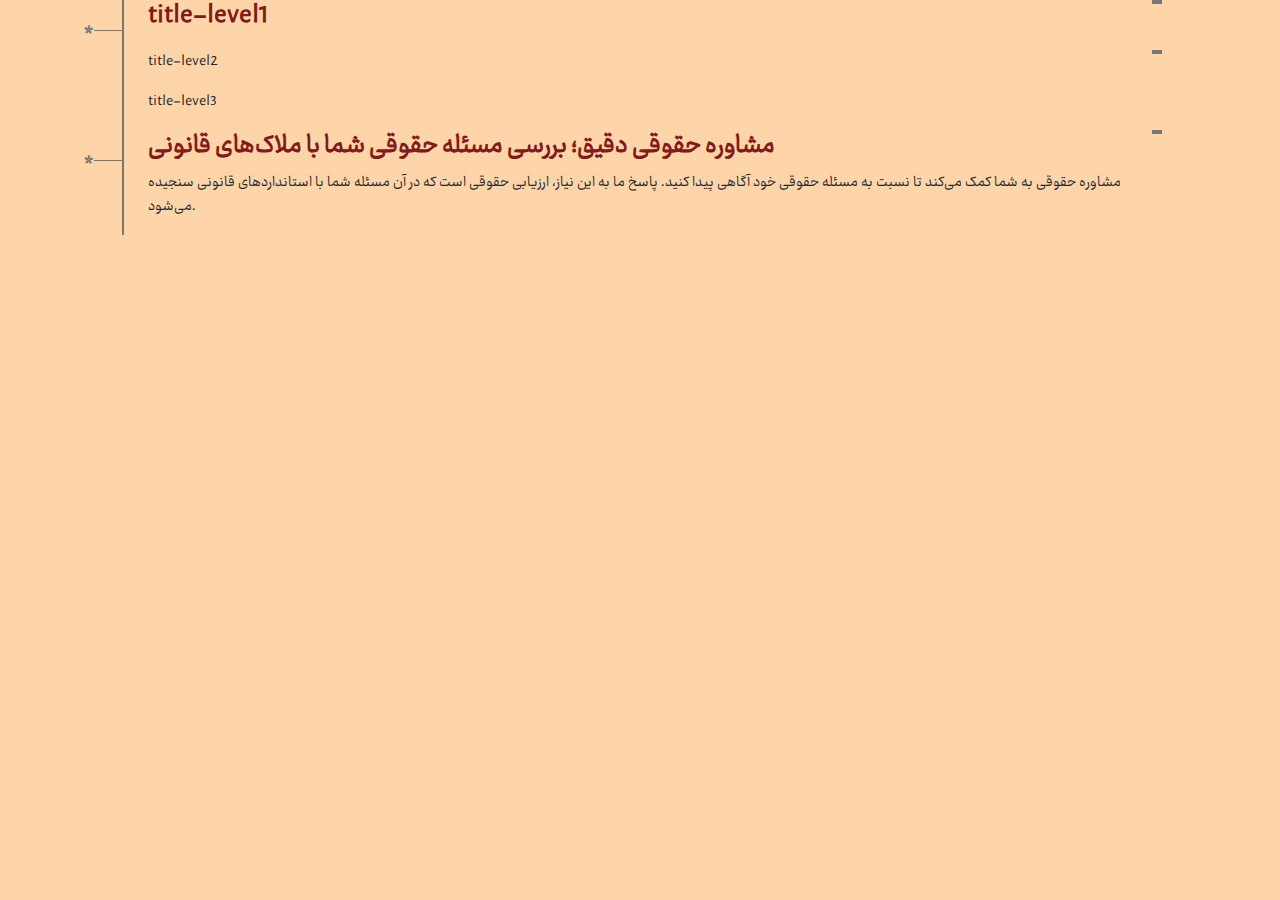
<file: components.html>
<!DOCTYPE html>
<html lang="en">
  <head>
    <meta charset="UTF-8" />
    <meta name="viewport" content="width=device-width, initial-scale=1.0" />
    <title>Document</title>
    <link rel="stylesheet" href="assets/css/bootstrap.rtl.min.css" />
    <link rel="stylesheet" href="assets/css/style.css" />
    <link rel="stylesheet" href="assets/css/media.css" />
  </head>
  <body>
    <div class="container">
      <!--components:: Hk-tree-3level::begin -->
      <div class="row">
        <div class="col-auto pe-4">
          <div class="Hk-lines-with-star">
            <div class="Hk-star-line"></div>
          </div>
        </div>
        <div class="col">
          <div class="row flex-column position-relative">
            <div class="col h3 Hk-text-primary fw-bold Hk-tree-box-title">
              <div class="Hk-line-more"></div>
              <span>title-level1</span>
            </div>
            <div class="col Hk-tree-box-subTitle mt-2">
              <div class="Hk-line-more2"></div>
              <p>title-level2</p>
            </div>
            <div class="col Hk-tree-box-subTitle2">
              <p>title-level3</p>
            </div>
          </div>
        </div>
      </div>
      <!--components:: Hk-tree-3level::end -->
      <!--components:: Hk-tree-2level::begin -->
      <div class="row">
        <div class="col-auto pe-4">
          <div class="Hk-lines-with-star">
            <div class="Hk-star-line"></div>
          </div>
        </div>
        <div class="col">
          <div class="row flex-column position-relative">
            <div class="col h3 Hk-text-primary fw-bold Hk-tree-box-title">
              <div class="Hk-line-more"></div>
              <span>
                مشاوره حقوقی دقیق؛ بررسی مسئله حقوقی شما با ملاک‌های قانونی
              </span>
            </div>
            <div class="col Hk-tree-box-subTitle">
              <p>
                مشاوره حقوقی به شما کمک می‌کند تا نسبت به مسئله حقوقی خود آگاهی
                پیدا کنید. پاسخ ما به این نیاز، ارزیابی حقوقی است که در آن مسئله
                شما با استانداردهای قانونی سنجیده می‌شود.
              </p>
            </div>
          </div>
        </div>
      </div>
      <!--components:: Hk-tree-2level::end -->
    </div>
  </body>
</html>
</file>
<file: assets/css/style.css>
@font-face {
  font-family: "ray";
  src: url("../fonts/Ray-Medium/Ray-Medium.eot");
  src: url("../fonts/Ray-Medium/Ray-Medium.eot") format("embedded-opentype"),
    url("../fonts/Ray-Medium/Ray-Medium.woff") format("woff"),
    url("../fonts/Ray-Medium/Ray-Medium.ttf") format("truetype"),
    url("../fonts/Ray-Medium/Ray-Medium.svg#svgFontName") format("svg");
}
:root {
  --Hk-primary: #831918;
  --Hk-secondary: #fdd5a9;
  --Hk-light-gray: #b8cdd7;
  --Hk-gray: #808b87;
  --Hk-light-red: #ff3434;
  --Hk-light-brown: #c39d71;
  --Hk-brown: #916a3e;
  --Hk-lines-gray: #777;
}
body {
  font-family: "ray";
  background-color: var(--Hk-secondary);
}
.Hk-through-line {
  width: 100%;
  height: 2px;
  background-color: #000;
}
.Hk-top-right-line {
  position: absolute;
  width: 1px;
  height: 30px;
  background-color: #000;
  right: calc(var(--bs-gutter-x) * 0.5);
  top: -30px;
  display: none;
}
.Hk-box {
  box-shadow: 0 0 10px 10px #aaa;
  border-radius: 20px;
}
.Hk-akoolad {
  height: 100%;
  width: 100%;
  border-left: 2px solid #000;
  position: relative;
}
.Hk-akoolad::before {
  content: "";
  width: 10px;
  height: 2px;
  position: absolute;
  top: 0px;
  left: -10px;
  background-color: #000;
}
.Hk-akoolad::after {
  content: "";
  width: 10px;
  height: 2px;
  position: absolute;
  bottom: 0px;
  left: -10px;
  background-color: #000;
}
.Hk-rotate {
  transform: rotate(180deg);
}
.Hk-akoolad-ofoghi {
  width: 100%;
  height: 100%;
  border-bottom: 2px solid #000;
  position: relative;
}
.Hk-akoolad-ofoghi::before {
  content: "";
  width: 2px;
  height: 10px;
  background-color: #000;
  position: absolute;
  right: 0px;
  bottom: -10px;
}
.Hk-akoolad-ofoghi::after {
  content: "";
  width: 2px;
  height: 10px;
  background-color: #000;
  position: absolute;
  left: 0px;
  bottom: -10px;
}
.Hk-through-line-vertical {
  width: 2px;
  height: 100%;
  position: absolute;
  background-color: #000;
}
#Hk-equal-box-mobile {
  width: 100% !important;
  margin: 0 auto;
  text-align: center;
  font-size: 12px;
}
#Hk-right-long-line {
  width: 2px;
  background-color: #000;
  position: absolute;
  display: none;
}
.Hk-paragraph {
  color: #777;
  line-height: 30px;
  font-size: 17px;
  text-align: justify;
}
#Hk-equal-box {
  width: 100%;
  max-width: 800px;
  text-align: center;
}
#Hk-equal-box h3 {
  font-size: 16px;
}
#Hk-akoolad-left {
  width: 25px;
  height: 35px;
}
#Hk-akoolad-right {
  width: 25px;
  height: 35px;
}
#Hk-word-1,
#Hk-word-2,
#Hk-word-3,
#Hk-word-4 {
  font-size: 13px;
}
.Hk-start-btn {
  width: 100%;
  height: 188px;
  background-image: url("../images/start-S-1-1.png");
  background-repeat: no-repeat;
  background-size: contain;
  cursor: pointer;
  transition: all 0.5s;
}
.Hk-start-btn:hover {
  background-image: url("../images/start-S-2-1.png");
}
.Hk-3raahi {
  width: 40px;
  height: 2px;
  background-color: #000;
  position: relative;
}
.Hk-3raahi::after {
  content: "";
  width: 2px;
  height: 40px;
  position: absolute;
  right: 0;
  bottom: -15px;
  background-color: #000;
}
.Hk-3raahi-middle {
  width: 40px;
  height: 1px;
  background-color: var(--Hk-lines-gray);
  position: relative;
  display: none !important;
}
.Hk-3raahi-middle::after {
  content: "";
  width: 1px;
  height: 40px;
  position: absolute;
  right: 0;
  bottom:-20px;
  background-color: var(--Hk-lines-gray);
}
.Hk-flip {
  transform: scaleX(-1);
}
.Hk-text-primary {
  color: var(--Hk-primary);
}
.Hk-header-absolute-image {
  position: absolute;
  top: -41px;
  right: -45px;
  width: 130px;
  height: 130px;
  padding: 0;
  z-index: 3;
  display: none;
}
.Hk-through-line {
  z-index: 2;
  display: none;
}
.Hk-line-more,
.Hk-line-more2 {
  position: absolute;
  right: -10px;
  width: 10px;
  border: 2px solid var(--Hk-lines-gray);
  border-left: none;
}
.Hk-lines-with-star {
  width: 30px;
  height: 100%;
  border-right: 2px solid var(--Hk-lines-gray);
  position: relative;
}
.Hk-star-line{
  position: absolute;
  right:0;
  top: 30px;
  width: 100%;
  height: 1px;
  background-color: var(--Hk-lines-gray);
}
.Hk-star-line::before{
  content: "*";
  position: absolute;
  left: -10px;
  top: -10px;
  font-size: 25px;
  font-weight: bold;
  color: var(--Hk-lines-gray);
}
.text-justify{
  text-align: justify !important;
}
.Hk-line-height-40{
  line-height: 40px;
}
.Hk-h4{
  font-size: 1.48rem;
}
.Hk-text-gray{
  color: var(--Hk-gray);
}
.Hk-header-mobile-image{
  width: 50px;
  vertical-align: middle;
}
.Hk-header-title{
  display: inline-block;
  padding-bottom: 10px;
  border-bottom: 1px solid #000;
  position: relative;
  margin-left: 5px;
  padding-right: 5px;
}
.Hk-header-title:after{
  content: '';
  width: 1px;
  height: 15px;
  background-color: #000;
  position: absolute;
  right: 0;
  bottom: 0;
}
.Hk-border-both-mobile{
  border-right: 1px solid #000;
  border-left: 1px solid #000;
}
.Hk-tree-box-subTitle2{
  text-align: justify;
}
</file>
<file: assets/css/media.css>
@media (min-width: 576px) {
  #Hk-equal-box-mobile {
    font-size: 14px;
  }
  .Hk-start-btn {
    width: 300px;
  }
}

@media (min-width: 768px) {
  .Hk-border-both {
    border-right: 1px solid #000;
    border-left: 1px solid #000;
  }
  #Hk-right-long-line {
    display: block;
  }
  .container {
    padding-right: 70px;
  }
  .Hk-through-line,
  .Hk-top-right-line {
    display: block;
  }
  .Hk-header-absolute-image{
    display: block;
  }
}

@media (min-width: 992px) {
  .Hk-border-both-mobile{
    border: none;
  }
  #Hk-equal-box h3 {
    font-size: 25px;
  }
  #Hk-akoolad-left {
    width: 70px;
    height: 70px;
  }
  #Hk-akoolad-right {
    width: 70px;
    height: 70px;
  }
  #Hk-word-1,
  #Hk-word-2,
  #Hk-word-3,
  #Hk-word-4 {
    font-size: 12px;
  }
  .Hk-3raahi-middle {
    display: inline-block !important;
  }
}

@media (min-width: 1200px) {
}

@media (min-width: 1400px) {
}
</file>
